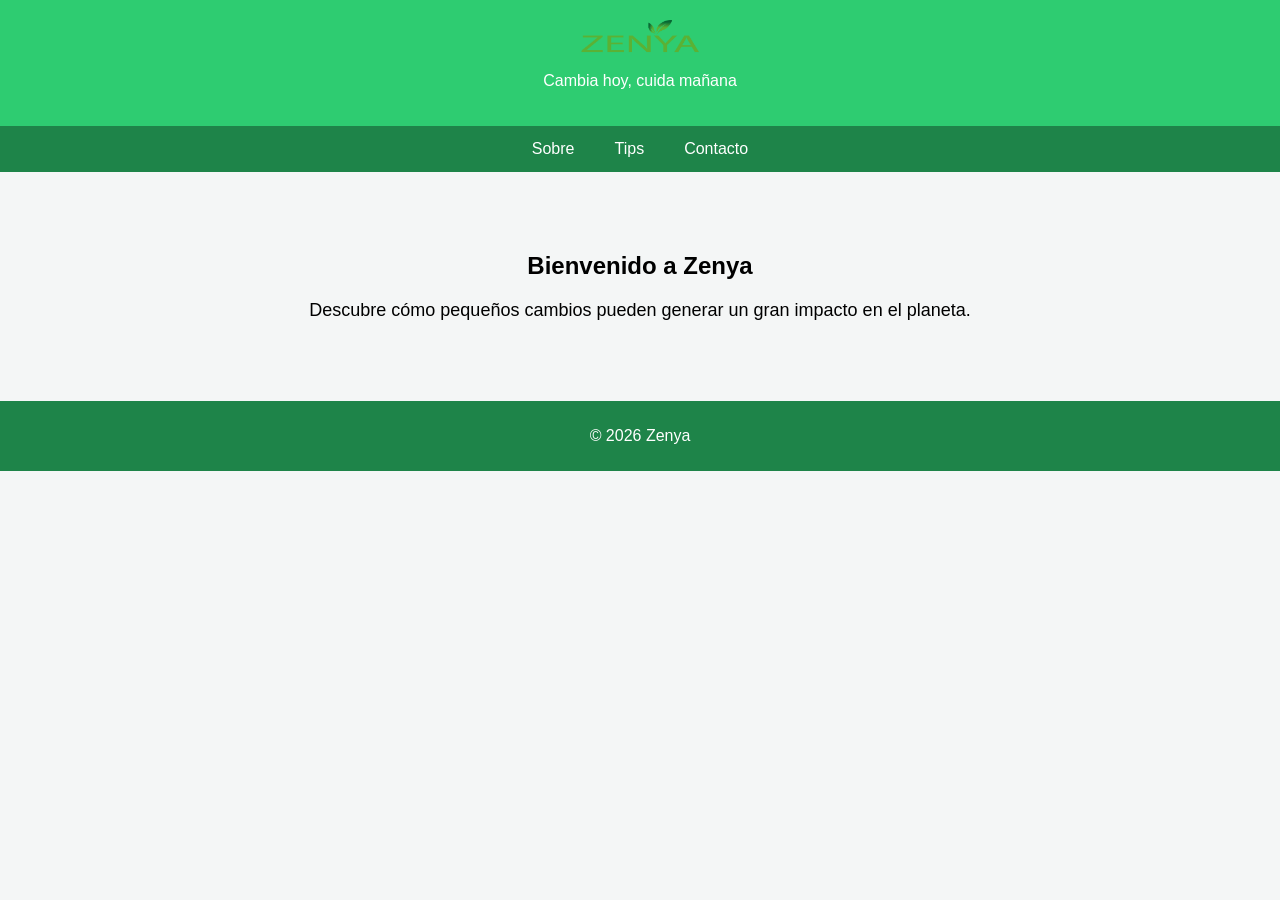
<file: index.html>
<!DOCTYPE html>
<html lang="es">
<head>
    <meta charset="UTF-8">
    <title>Zenya</title>
    <link rel="stylesheet" href="estilos.css">
</head>

<body>

<header class="header">
    <a href="index.html">
        <img src="ZENYA_LOGO.png" alt="Zenya Logo" class="logo">
    </a>
    <p class="slogan">Cambia hoy, cuida mañana</p>
</header>

<nav>
    <a href="sobre.html">Sobre</a>
    <a href="tips.html">Tips</a>
    <a href="contacto.html">Contacto</a>
</nav>

<section class="inicio">
    <h2>Bienvenido a Zenya</h2>
    <p class="intro">
        Descubre cómo pequeños cambios pueden generar un gran impacto en el planeta.
    </p>

</section>


<footer>
    <p>© 2026 Zenya</p>
</footer>

</body>
</html>
</file>
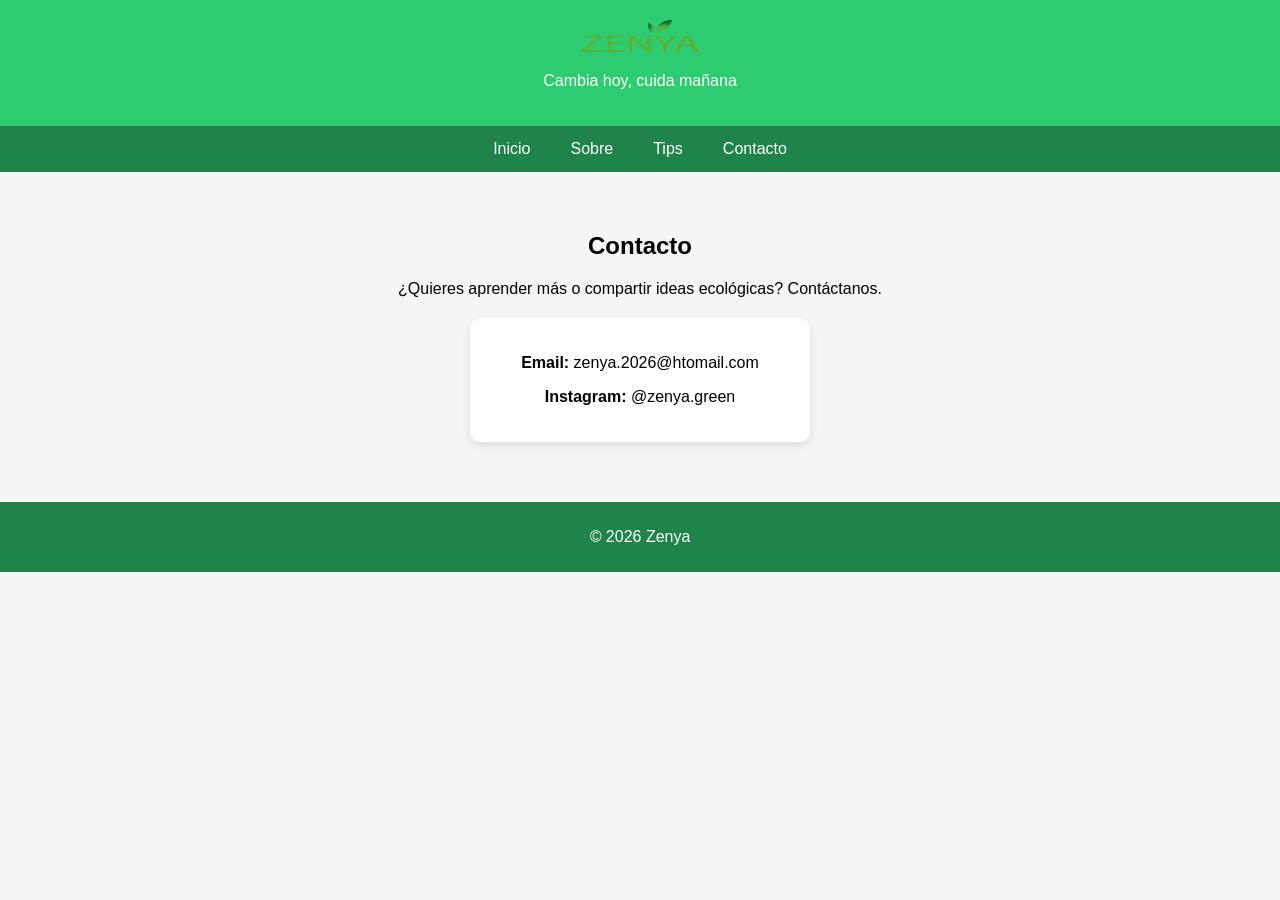
<file: contacto.html>
<!DOCTYPE html>
<html lang="es">
<head>
    <meta charset="UTF-8">
    <title>Contacto</title>
    <link rel="stylesheet" href="estilos.css">
</head>

<body>

<header class="header">
    <a href="index.html">
        <img src="ZENYA_LOGO.png" alt="Zenya Logo" class="logo">
    </a>
    <p class="slogan">Cambia hoy, cuida mañana</p>
</header>

<nav>
    <a href="index.html">Inicio</a>
    <a href="sobre.html">Sobre</a>
    <a href="tips.html">Tips</a>
    <a href="contacto.html">Contacto</a>
</nav>

<section class="contacto">
    <h2>Contacto</h2>

    <p class="intro">
        ¿Quieres aprender más o compartir ideas ecológicas? Contáctanos.
    </p>

    <div class="contact-box">
        <p><strong>Email:</strong> zenya.2026@htomail.com</p>
        <p><strong>Instagram:</strong> @zenya.green</p>
    </div>

</section>

<footer>
    <p>© 2026 Zenya</p>
</footer>

</body>
</html>
</file>
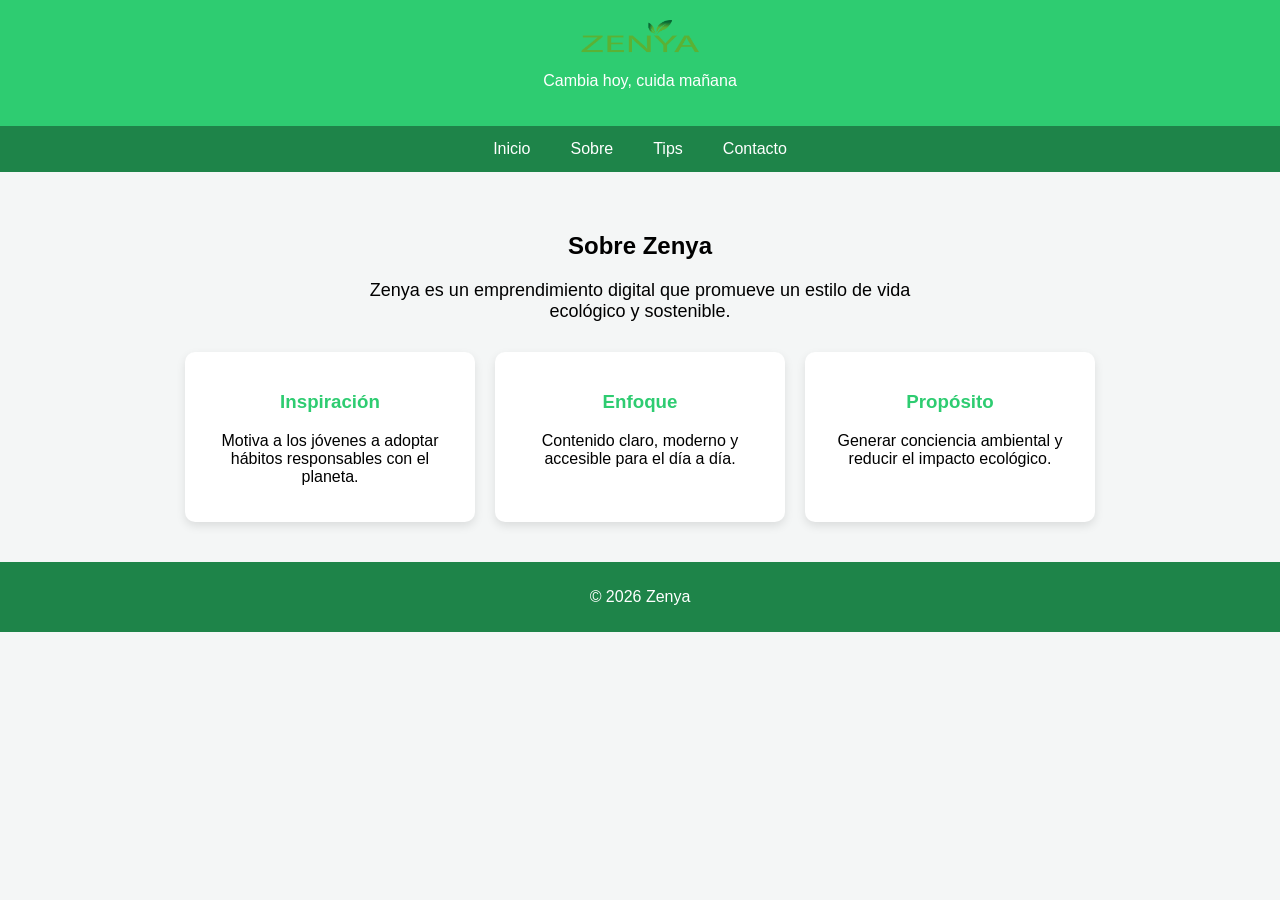
<file: sobre.html>
<!DOCTYPE html>
<html lang="es">
<head>
    <meta charset="UTF-8">
    <title>Sobre Zenya</title>
    <link rel="stylesheet" href="estilos.css">
</head>

<body>

<header class="header">
    <a href="inicio.html">
        <img src="ZENYA_LOGO.png" alt="Zenya Logo" class="logo">
    </a>
    <p class="slogan">Cambia hoy, cuida mañana</p>
</header>

<nav>
    <a href="index.html">Inicio</a>
    <a href="sobre.html">Sobre</a>
    <a href="tips.html">Tips</a>
    <a href="contacto.html">Contacto</a>
</nav>

<section class="sobre">
    <h2>Sobre Zenya</h2>

    <p class="intro">
        Zenya es un emprendimiento digital que promueve un estilo de vida ecológico y sostenible.
    </p>

    <div class="cards">

        <div class="card">
            <h3>Inspiración</h3>
            <p>Motiva a los jóvenes a adoptar hábitos responsables con el planeta.</p>
        </div>

        <div class="card">
            <h3>Enfoque</h3>
            <p>Contenido claro, moderno y accesible para el día a día.</p>
        </div>

        <div class="card">
            <h3>Propósito</h3>
            <p>Generar conciencia ambiental y reducir el impacto ecológico.</p>
        </div>

    </div>
</section>

<footer>
    <p>© 2026 Zenya</p>
</footer>

</body>
</html>
</file>
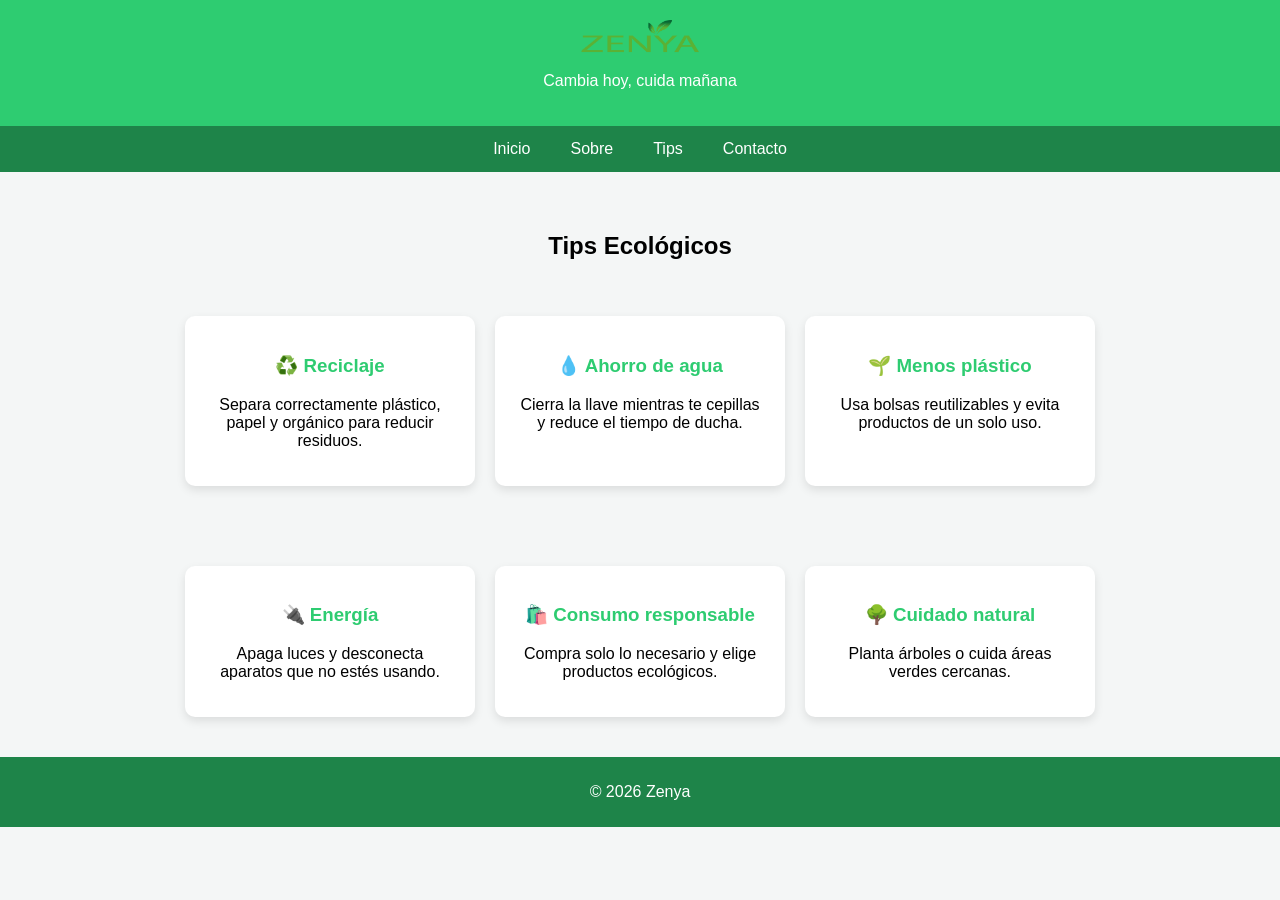
<file: tips.html>
<!DOCTYPE html>
<html lang="es">
<head>
    <meta charset="UTF-8">
    <title>Tips</title>
    <link rel="stylesheet" href="estilos.css">
</head>

<body>

<header class="header">
    <a href="inicio.html">
        <img src="ZENYA_LOGO.png" alt="Zenya Logo" class="logo">
    </a>
    <p class="slogan">Cambia hoy, cuida mañana</p>
</header>

<nav>
    <a href="index.html">Inicio</a>
    <a href="sobre.html">Sobre</a>
    <a href="tips.html">Tips</a>
    <a href="contacto.html">Contacto</a>
</nav>

<section class="tips">
    <h2>Tips Ecológicos</h2><br><br>

    <div class="cards">

        <div class="card">
            <h3>♻️ Reciclaje</h3>
            <p>Separa correctamente plástico, papel y orgánico para reducir residuos.</p>
        </div>

        <div class="card">
            <h3>💧 Ahorro de agua</h3>
            <p>Cierra la llave mientras te cepillas y reduce el tiempo de ducha.</p>
        </div>

        <div class="card">
            <h3>🌱 Menos plástico</h3>
            <p>Usa bolsas reutilizables y evita productos de un solo uso.</p>
        </div>

    </div>
</section>

<section class="tips">

    <div class="cards">

        <div class="card">
            <h3>🔌 Energía</h3>
            <p>Apaga luces y desconecta aparatos que no estés usando.</p>
        </div>

        <div class="card">
            <h3>🛍️ Consumo responsable</h3>
            <p>Compra solo lo necesario y elige productos ecológicos.</p>
        </div>

        <div class="card">
            <h3>🌳 Cuidado natural</h3>
            <p>Planta árboles o cuida áreas verdes cercanas.</p>
        </div>

    </div>
</section>

<footer>
    <p>© 2026 Zenya</p>
</footer>

</body>
</html>
</file>
<file: estilos.css>
body {
    font-family: Arial, sans-serif;
    margin: 0;
    background-color: #F4F6F6;
}

header {
    background-color: #2ECC71;
    color: white;
    padding: 15px;
    text-align: center;
}

header a {
    color: white;
    text-decoration: none;
}

nav {
    background-color: #1E8449;
    display: flex;
    justify-content: center;
}

nav a {
    color: white;
    padding: 14px 20px;
    text-decoration: none;
}

nav a:hover {
    background-color: #145A32;
}

section {
    padding: 40px;
    text-align: center;
}

.btn {
    background-color: #2ECC71;
    color: white;
    padding: 10px 20px;
    border: none;
    border-radius: 5px;
}

footer {
    background-color: #1E8449;
    color: white;
    text-align: center;
    padding: 10px;
}

.sobre {
    padding: 40px;
    text-align: center;
}

.sobre .intro {
    font-size: 18px;
    max-width: 600px;
    margin: 0 auto 30px;
}

.cards {
    display: flex;
    justify-content: center;
    flex-wrap: wrap;
    gap: 20px;
}

.card {
    background: white;
    padding: 20px;
    border-radius: 10px;
    width: 250px;
    box-shadow: 0px 4px 10px rgba(0,0,0,0.1);
}

.card h3 {
    color: #2ECC71;
}

.inicio {
    padding: 60px;
    text-align: center;
}

.inicio .intro {
    font-size: 18px;
    margin-bottom: 20px;
}

.tips {
    padding: 40px;
    text-align: center;
}

.contacto {
    padding: 40px;
    text-align: center;
}

.contact-box {
    background: white;
    padding: 20px;
    margin: 20px auto;
    width: 300px;
    border-radius: 10px;
    box-shadow: 0px 4px 10px rgba(0,0,0,0.1);
}

.formulario {
    display: flex;
    flex-direction: column;
    align-items: center;
    gap: 10px;
}

.formulario input,
.formulario textarea {
    width: 300px;
    padding: 10px;
    border-radius: 5px;
    border: 1px solid #ccc;
}

.header {
    background-color: #2ECC71;
    text-align: center;
    padding: 20px;
}

.logo {
    width: 120px;
    height: auto;
}

.slogan {
    color: white;
    margin-top: 10px;
    font-size: 16px;
}
</file>
